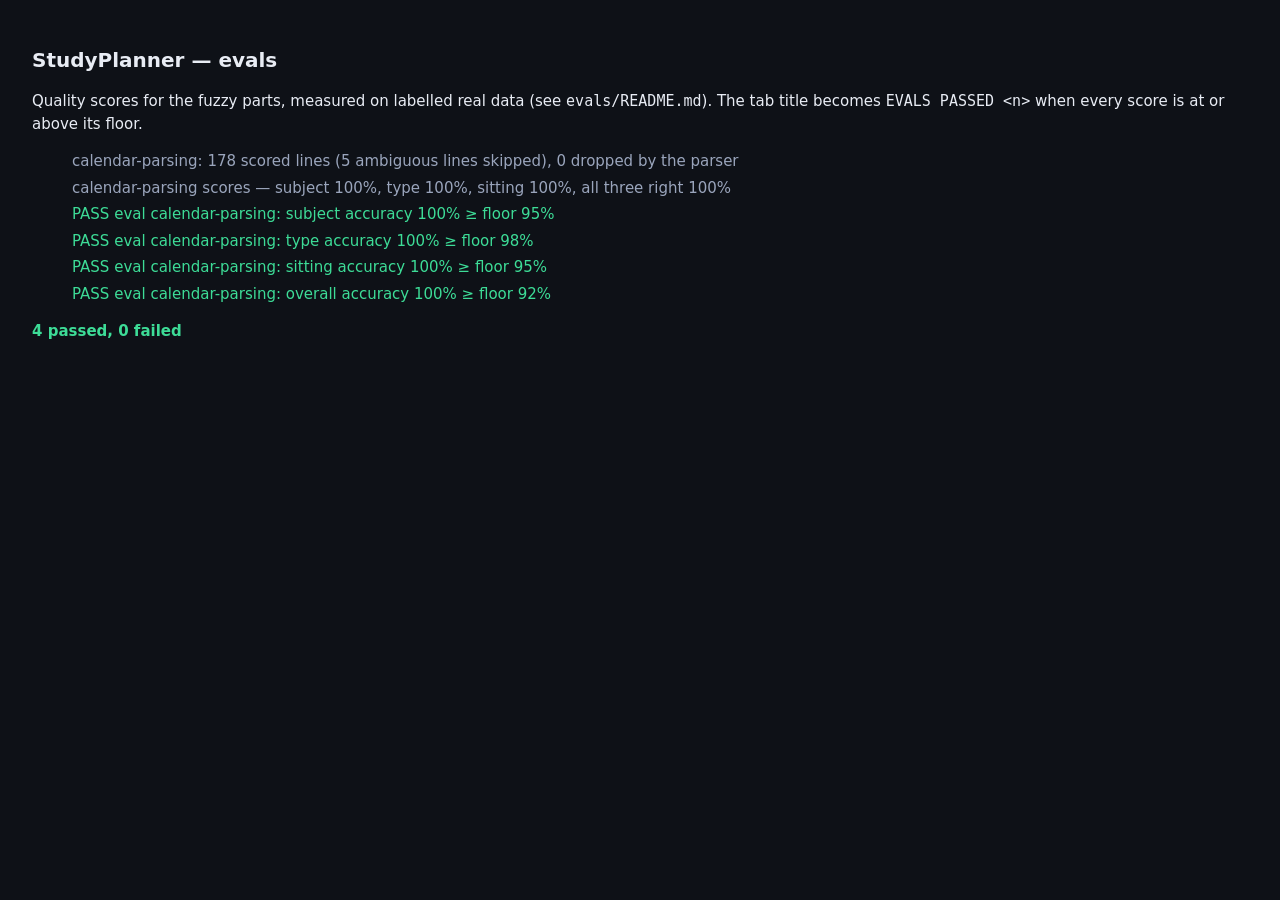
<file: evals/index.html>
<!doctype html>
<html lang="en" dir="ltr">
<head>
  <meta charset="utf-8">
  <title>StudyPlanner evals</title>
  <style>
    body { font: 15px/1.5 system-ui, sans-serif; background: #0e1117; color: #e8ecf4; padding: 24px; }
    .ok { color: #3ddc97; } .fail { color: #ff6b7a; font-weight: 700; } .info { color: #9aa5bc; white-space: pre-wrap; }
    h1 { font-size: 20px; } li { margin: 4px 0; list-style: none; }
  </style>
</head>
<body>
  <h1>StudyPlanner — evals</h1>
  <p>Quality scores for the fuzzy parts, measured on labelled real data (see <code>evals/README.md</code>). The tab title
     becomes <code>EVALS PASSED &lt;n&gt;</code> when every score is at or above its floor.</p>
  <ul id="out"></ul>
  <p id="summary">Running…</p>

  <script src="../js/logic.js"></script>
  <script src="../js/sheets.js"></script>
  <script src="../tests/harness.js"></script>
  <script src="calendar.eval.js"></script>
  <script>
    later(runCalendarEval().catch((e) => check('eval calendar-parsing ran: ' + e, false, true)));
    finish('EVALS');
  </script>
</body>
</html>
</file>
